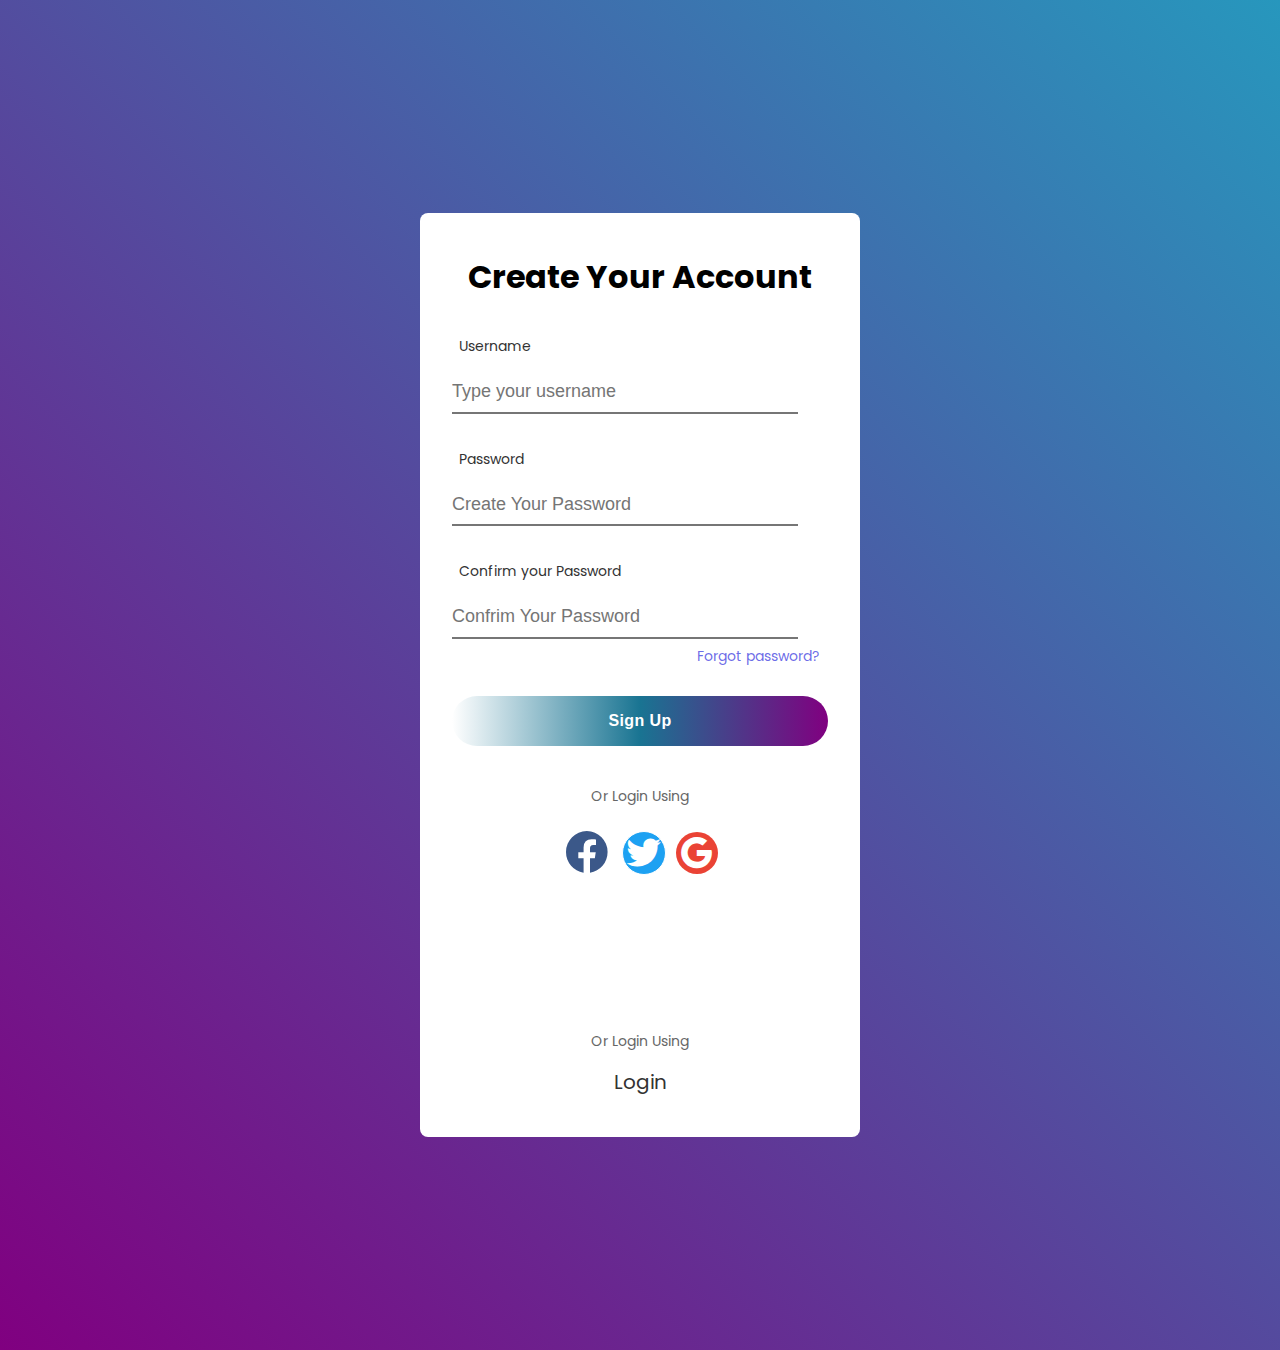
<file: signup.html>
<!DOCTYPE html>
<html lang="en">
<head>
    <meta charset="UTF-8">
    <meta name="viewport" content="width=device-width, initial-scale=1.0">
    <title>FORM | PRATHAM PROG</title>
    <link href='https://unpkg.com/boxicons@2.1.4/css/boxicons.min.css' rel='stylesheet'>
    <link rel="stylesheet" href="style.css">
</head>
<body>
    <div class="container">
        <h1>Create Your Account</h1>
        <form>
            <label for="username">Username</label>
            <div class="custom-input">
                <input type="text" name="username" placeholder="Type your username" autocomplete="off" required>
            </div>
            <label for="password">Password</label>
            <div class="custom-input">
                <input type="password" name="password" placeholder="Create Your Password" required>
            </div>
            <label for="password">Confirm your Password</label>
            <div class="custom-input">
                <input type="password" name="password" placeholder="Confrim Your Password" required>
            </div>
            <a href="#" class="txt1">Forgot password?</a> 
            <button class="login">Sign Up</button>
            <p class="p1">Or Login Using</p>
            <div class="social-login">
                <div class="fb">
                    <i class='bx bxl-facebook-circle'></i>
                </div>
               <div class="tt">
                   <i class='bx bxl-twitter' ></i>
               </div>
               <div class="gg">
                   <i class='bx bxl-google' ></i>
               </div>
            </div>
            <p class="p2">Or Login Using</p>
            <a href="index.html" class="txt2">Login</a>
        </form>
    </div>
</body>
</html>
</file>
<file: style.css>
@import url('https://fonts.googleapis.com/css2?family=Poppins:wght@300;400;500&display=swap');

*{
    padding: 0;;
    margin: 0;
    box-sizing: border-box;
}
body{
    font-family: 'Poppins',sans-serif;
}

body{
    display: flex;
    height: 150vh;
    align-items: center;
    justify-content: center;
    background: linear-gradient( 45deg, purple,rgb(39, 151, 189));
}

.container{
    width: 440px;
    min-height: 850px;
    padding: 40px 32px;
    border-radius: 8px;
    background: white;
}

.container h1{
    align-items: center;
    justify-content: center;
    display: flex;
}

.container form label{
    display: block;
    color: #333333;
    font-size: 14px;
    padding: 0px 0px 0px 7px;
    margin-top: 35px;
}

.container form .custom-input input{
    outline: none;
    font-size: 18px;
    color: #333;
    margin-top: 15px;
    transition: all 0.3s ease;
    border-top: #333;
    border-left: #333;
    border-right: #333;
    line-height: 2.2;
    width: 92%;
}

.container form .custom-input input:focus{
    border-color: #5222fd;
}

.container form .txt1{
    margin-top: 7px;
    color: rgba(100, 100, 230, 0.938);
    text-decoration: none;
    display: flex;
    margin-left: 245px;
    font-size: 14px;
    width: 125px;
    height: 20px;
    cursor: pointer;
}

.container form .login{
    width: 100%;
    height: 50px;
    margin-top: 30px;
    background: linear-gradient(to left, purple,rgb(25, 116, 146),white);
    color: #fff;
    border: none;
    line-height: 50px;
    font-size: 16px;
    letter-spacing: 0.025rem;
    cursor: pointer;
    font-weight: 600;
    border-radius: 40px;
    transition: all 0.3s ease;
}

.container form .login:hover{
    background: linear-gradient(to right,purple,rgb(25, 116, 146));
    transition: all 10s ease;
}

.container form .p1{
    margin-top: 40px;
    display: flex;
    text-align: center;
    justify-content: center;
    color: #666666;
    font-size: 14px;
}

.container form .social-login{
    display: flex;
    justify-content: center;
    margin-top: 20px;
    gap: 5px;
}

.container form .social-login .fb i{
    font-size: 50px;
    color: #3b5889;
    transition: all 0.3s ease;
    cursor: pointer;
}

.container form .social-login .fb i:hover{
    color: #333;
    transition: all 0.3s ease;
}

.container form .social-login .tt i{
    margin-top: 4px;
    margin-left: 5px;
    display: flex;
    justify-content: center;
    text-align: center;
    font-size: 42px;
    border: 1px solid ;
    border-radius: 50%;
    color: white;
    background-color: #1da1f2;
    transition: all 0.3s ease;
    cursor: pointer;
}

.container form .social-login .tt i:hover{
    background-color: #333;
    transition: all 0.3s ease;
}
.container form .social-login .gg i{
    margin-top: 5px;
    margin-left: 5px;
    font-size: 42px;
    color: white;
    background-color: #ea4335;
    border-radius: 50%;
    transition: all 0.3s ease;
    cursor: pointer;
}

.container form .social-login .gg i:hover{
    background-color: #333;
    transition: all 0.3s ease;
}

.container form .p2{
    margin-top: 150px;
    display: flex;
    text-align: center;
    justify-content: center;
    color: #666666;
    font-size: 14px;
}

.container form .txt2{
    margin-top: 15px;
    text-decoration: none;
    color: #333333;
    display: flex;
    font-size: 20px;
    justify-content: center;
    text-align: center;
}


@media screen and (max-width:500px) {
    .container{
        width: 375px;
        min-height: 550px;
        padding: 40px 32px;
        border-radius: 8px;
        background: white;
    }
    .container form .txt1{
        margin-top: 7px;
        color: rgba(100, 100, 230, 0.938);
        text-decoration: none;
        display: flex;
        margin-left: 200px;
        font-size: 14px;
        width: 125px;
        height: 20px;
        cursor: pointer;
    }
    .container h1{
        align-items: center;
        justify-content: center;
        display: flex;
        font-size: 28px;
    }
    
    
}
@media screen and (max-width:400px) {
    .container{
        width: 325px;
        min-height: 500px;
        padding: 40px 32px;
        border-radius: 8px;
        background: white;
    }
    .container form .txt1{
        margin-top: 7px;
        color: rgba(100, 100, 230, 0.938);
        text-decoration: none;
        display: flex;
        margin-left: 150px;
        font-size: 14px;
        width: 125px;
        height: 20px;
        cursor: pointer;
    }
    .container h1{
        align-items: center;
        justify-content: center;
        display: flex;
        font-size: 24px;
    }
    
    
}
</file>
